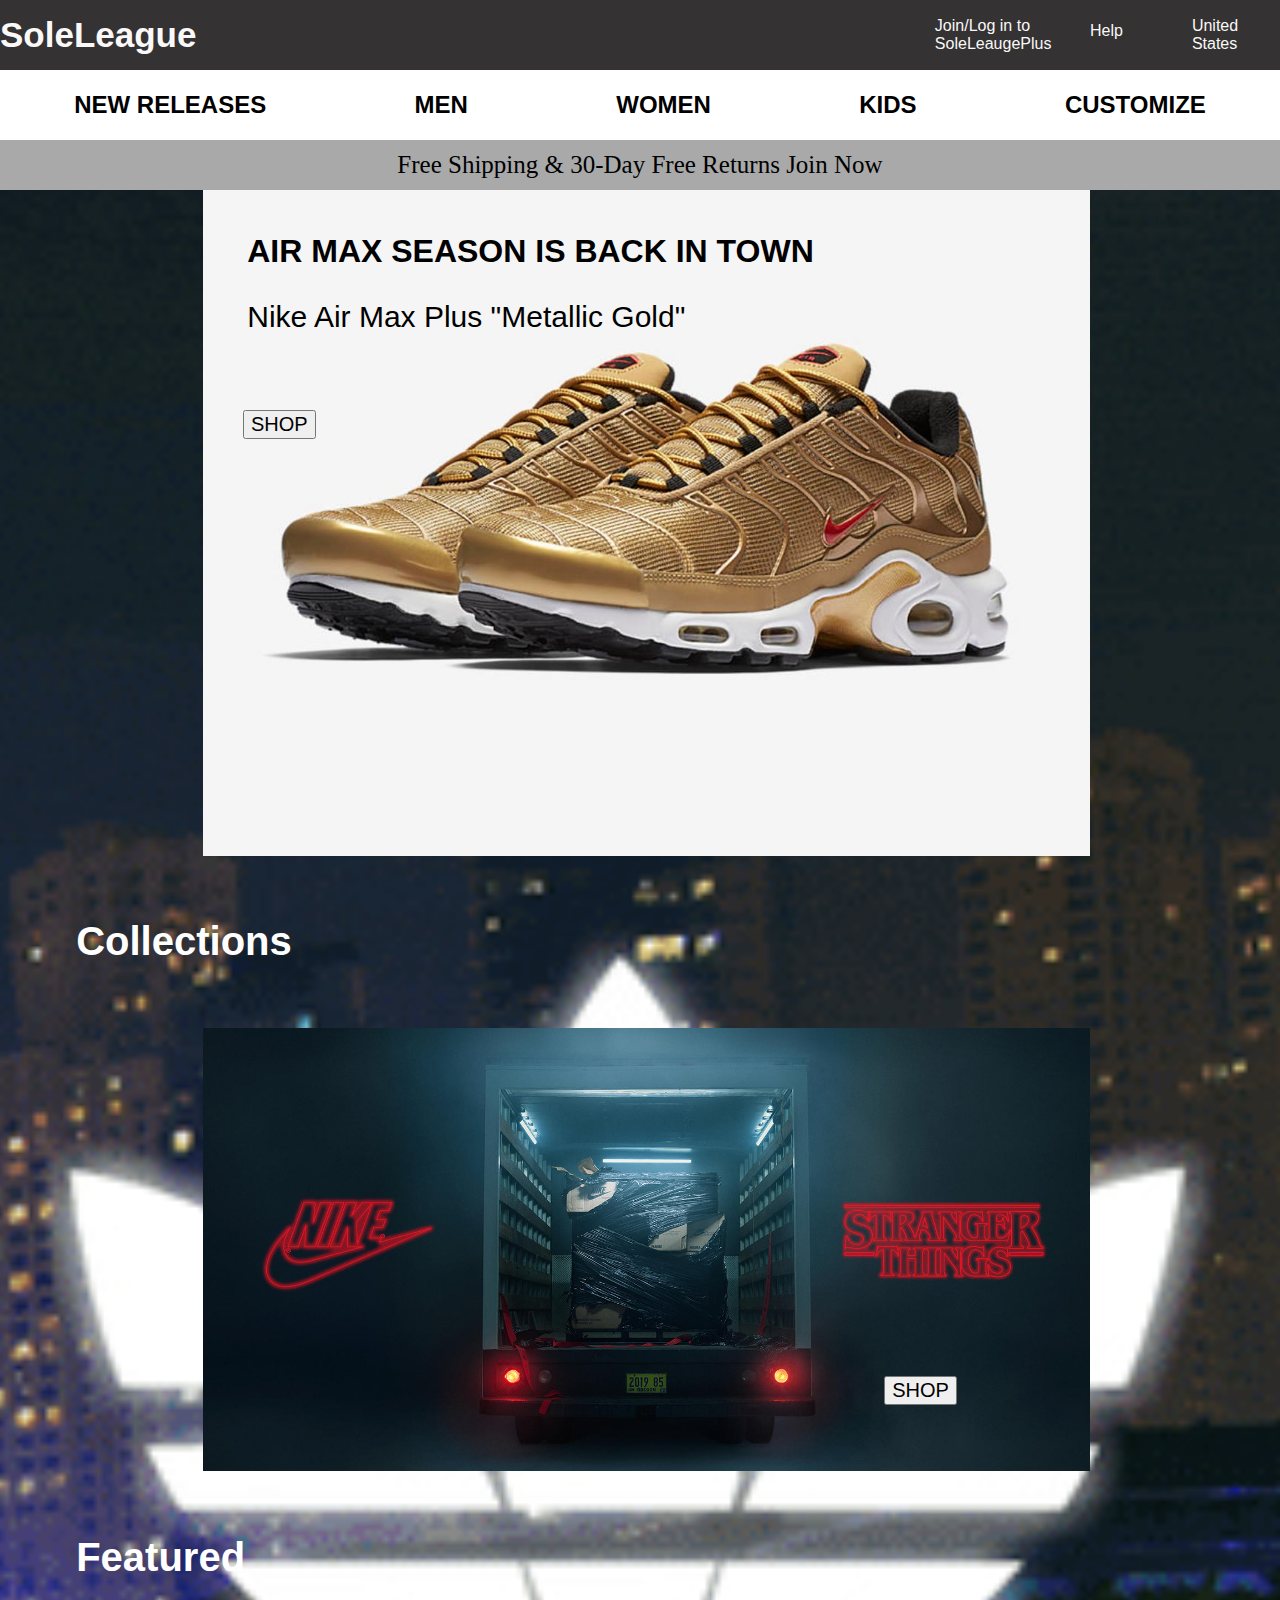
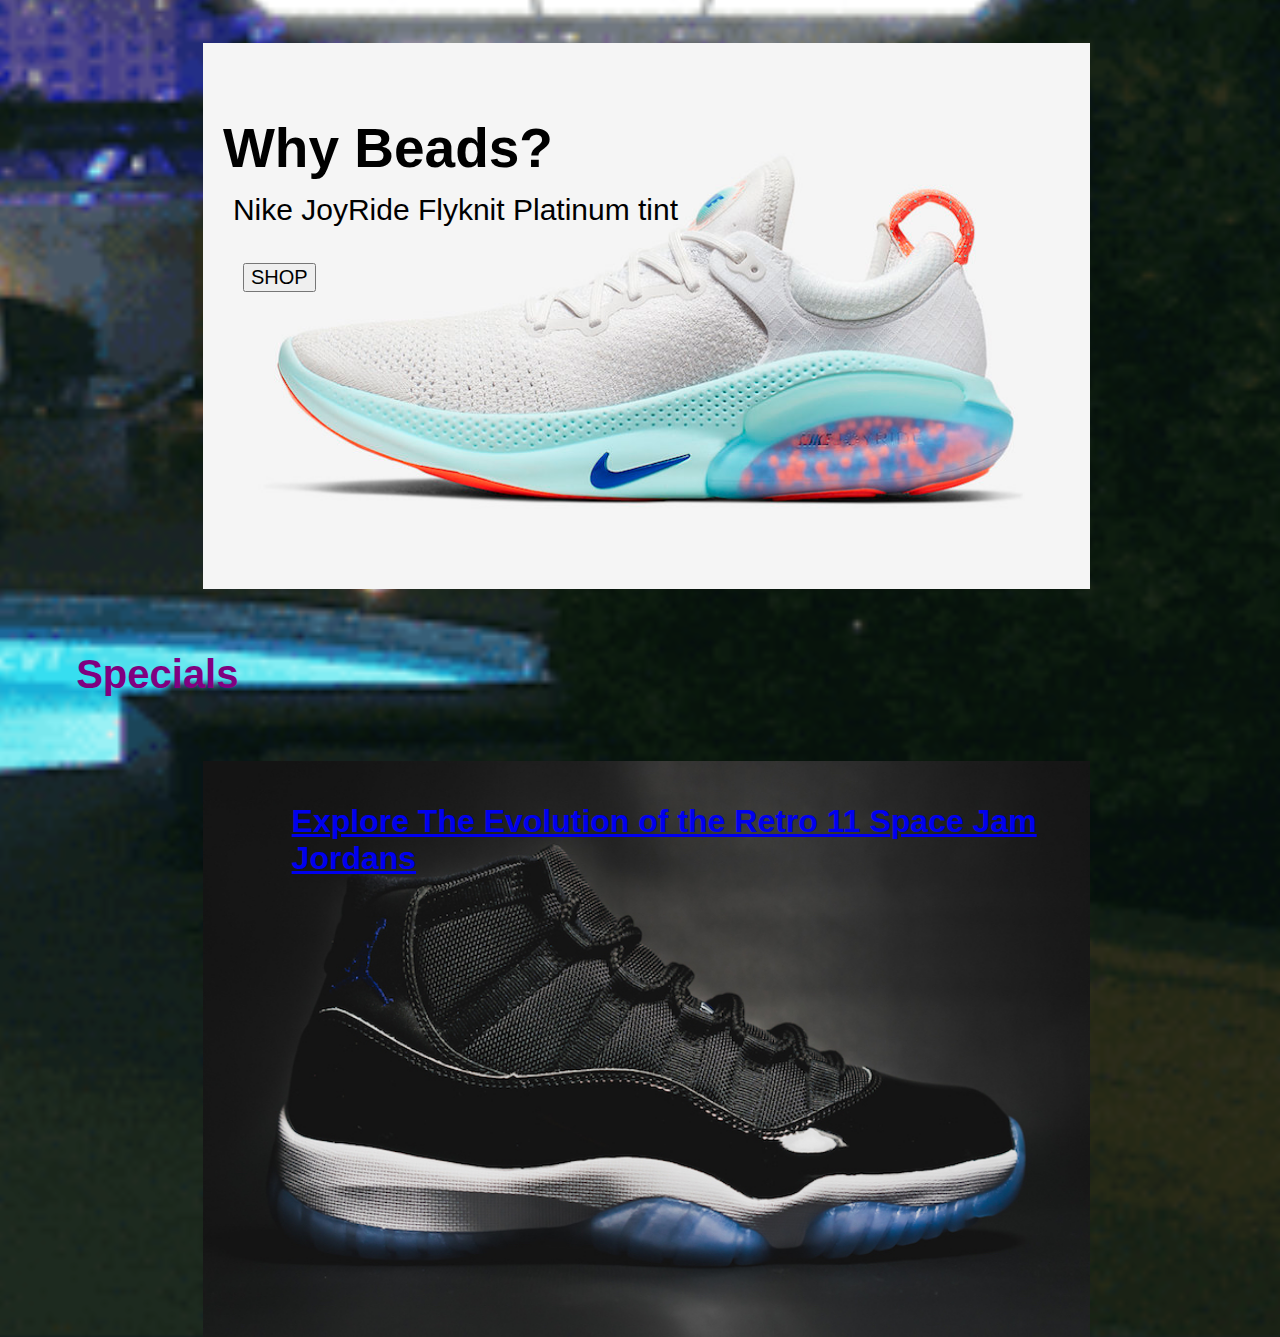
<file: index.html>
<!DOCTYPE html>
<html lang="en">

<head>
    <meta charset="UTF-8">
    <meta name="viewport" content="width=device-width, initial-scale=1.0">
    <meta http-equiv="X-UA-Compatible" content="ie=edge">
    <link rel="stylesheet" href="https://use.fontawesome.com/releases/v5.7.2/css/all.css"
        integrity="sha384-fnmOCqbTlWIlj8LyTjo7mOUStjsKC4pOpQbqyi7RrhN7udi9RwhKkMHpvLbHG9Sr" crossorigin="anonymous">
    <link rel="stylesheet" href="styles.css">
    <title>Document</title>
</head>

<body>
    <header>
        <div class="header">
            <div class="item1">SoleLeague</div>
            <nav>
                <div class="item2">Join/Log in to SoleLeaugePlus</div>
                <div class="item3">Help</div>
                <i class="fas fa-shopping-cart fa-lg"></i>
                <i class="fas fa-map-marker-alt fa-lg"></i>
                <div class="item4">United States</div>
            </nav>
        </div>
    </header>
    <div class="subheader">
        <div class="item5">NEW RELEASES</div>
        <div class="item6">MEN</div>
        <div class="item7">WOMEN</div>
        <div class="item8">KIDS</div>
        <div class="item9">CUSTOMIZE</div>
    </div>

    <div class="sale">
        <div class="item10">Free Shipping & 30-Day Free Returns Join Now</div>
    </div>
    <div class="pictures">
        <div class="pic">
            <div class='img-wrapper1'>
                <img src="airmax.png">
                <h4>AIR MAX SEASON IS BACK IN TOWN</h4>
                <p>Nike Air Max Plus "Metallic Gold"</p>
                <button id="button" type="submit">SHOP</button>
            </div>

            <div class="collection">Collections</div>
            <div class='img-wrapper2'>
                <img src="Stranger things collection.png">
                <button id="button2" type="submit">SHOP</button>
            </div>
            <div class="featured">Featured</div>
            <div class='img-wrapper3'>
                <img src="jyride.png">
                    <h4>Why Beads?</h4>
                <p>Nike JoyRide Flyknit Platinum tint</p>
                <button type='button'>SHOP</button>
            </div>
            <div class="specials">Specials</div>
            <div class='img-wrapper4'>
                <img src="space-jam-jordan-retro-11-1.png">
                <h4><a href="page2.html">Explore The Evolution of the Retro 11 Space Jam Jordans</a></h4>
            </div>
        </div>
    </div>
    <footer>
        <!-- <div class="additionalStuff">
            <div class="list1">
                <ul>
                    <li>GIFT CARDS</li>
                    <li>STUDENT DISCOUNTS</li>
                    <li>MILITARY DISCOUNTS</li>
                    <li>FIND A STORE</li>
                    <li>SIGN UP FOR EMIAL</li>
                    <li>BECOME A MEMBER</li>
                    <li>SITE FEEDBACK</li>
                </ul>
            </div>
            <div class="list2">
                <ul>
                    <li>GET HELP</li>
                    <li>Order Status</li>
                    <li>Shipping and Delivery</li>
                    <li>Returns</li>
                    <li>Payment Options</li>
                    <li>Contact Us</li>
                </ul>
            </div>
            <div class="list3">
                <ul>
                    <li>ABOUT SOLE LEAGUE</li>
                    <li>News</li>
                    <li>Careers</li>
                    <li>Investors</li>
                    <li>Purpose</li>
                    <li>CA Supply Chains Act</li>
                </ul>
            </div>
        </div>
        </div> -->
    </footer>
    <script src="script.js"></script>
</body>

</html>
</file>
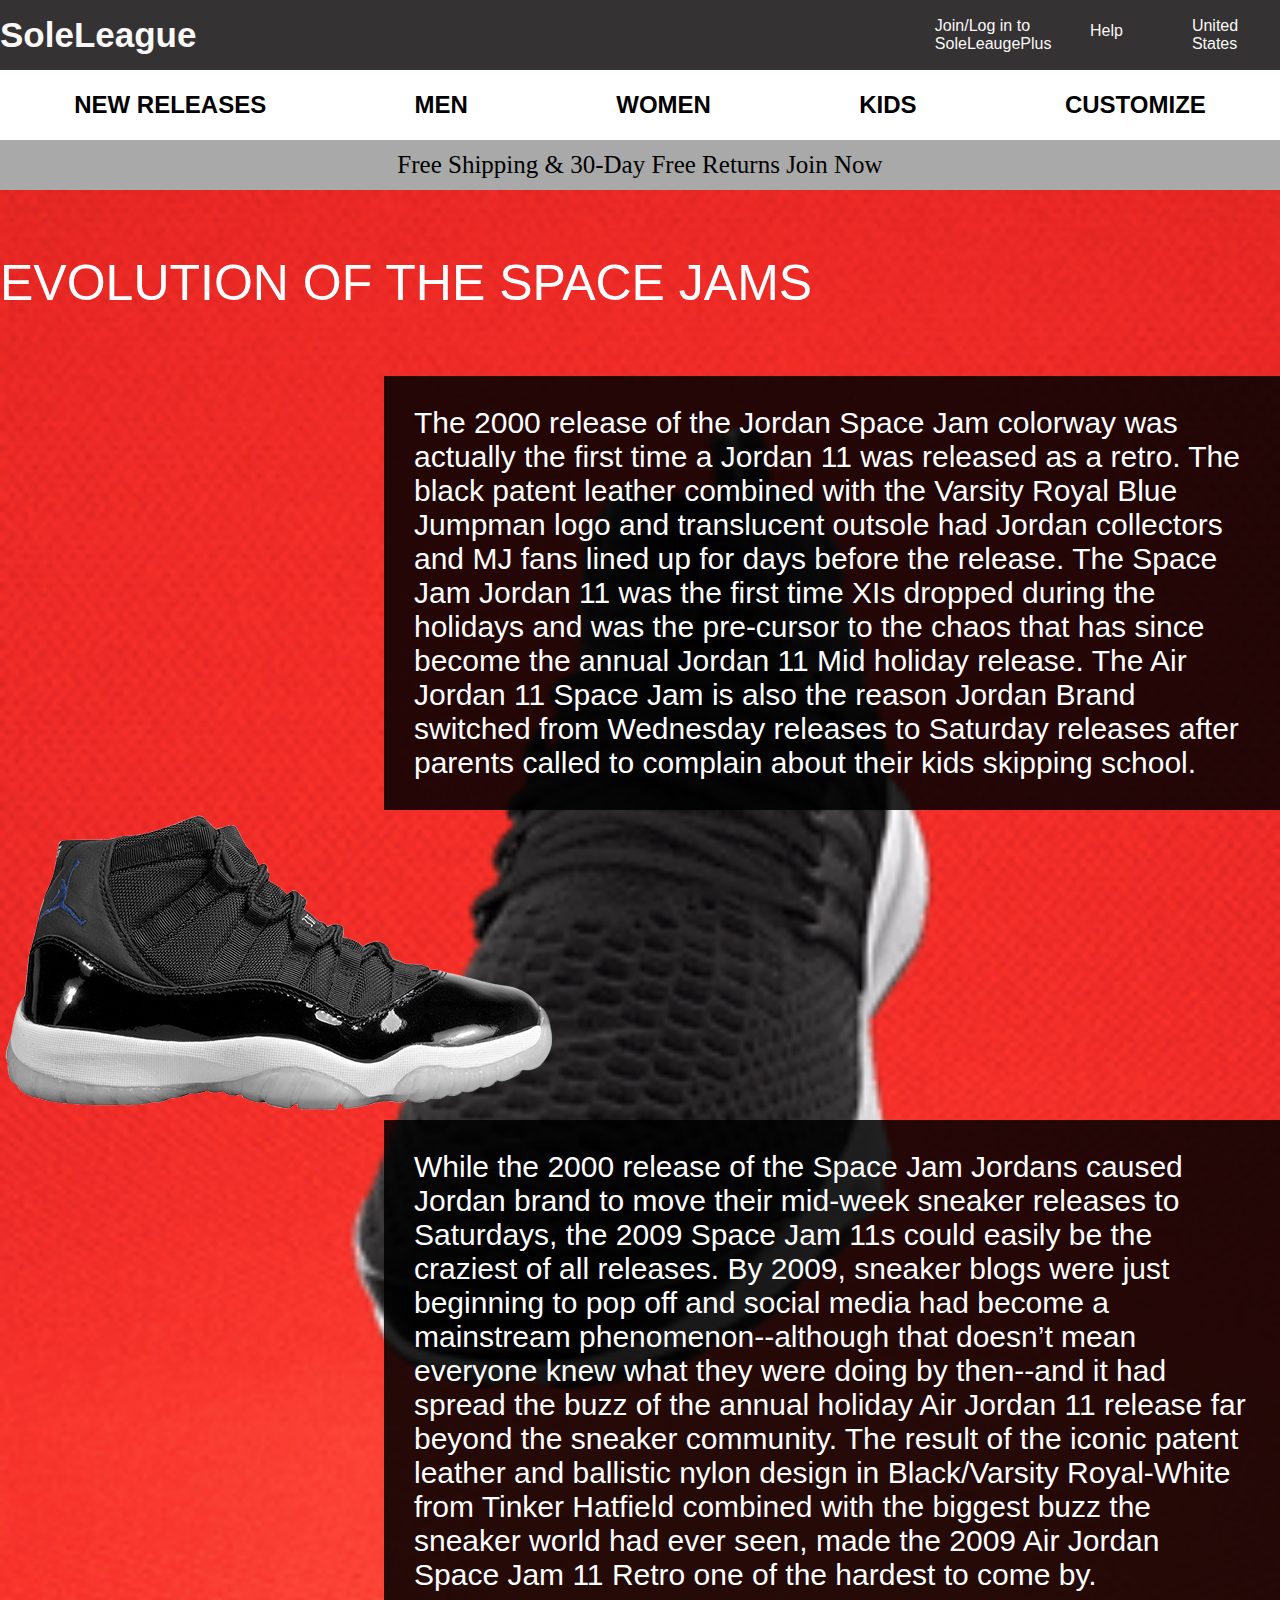
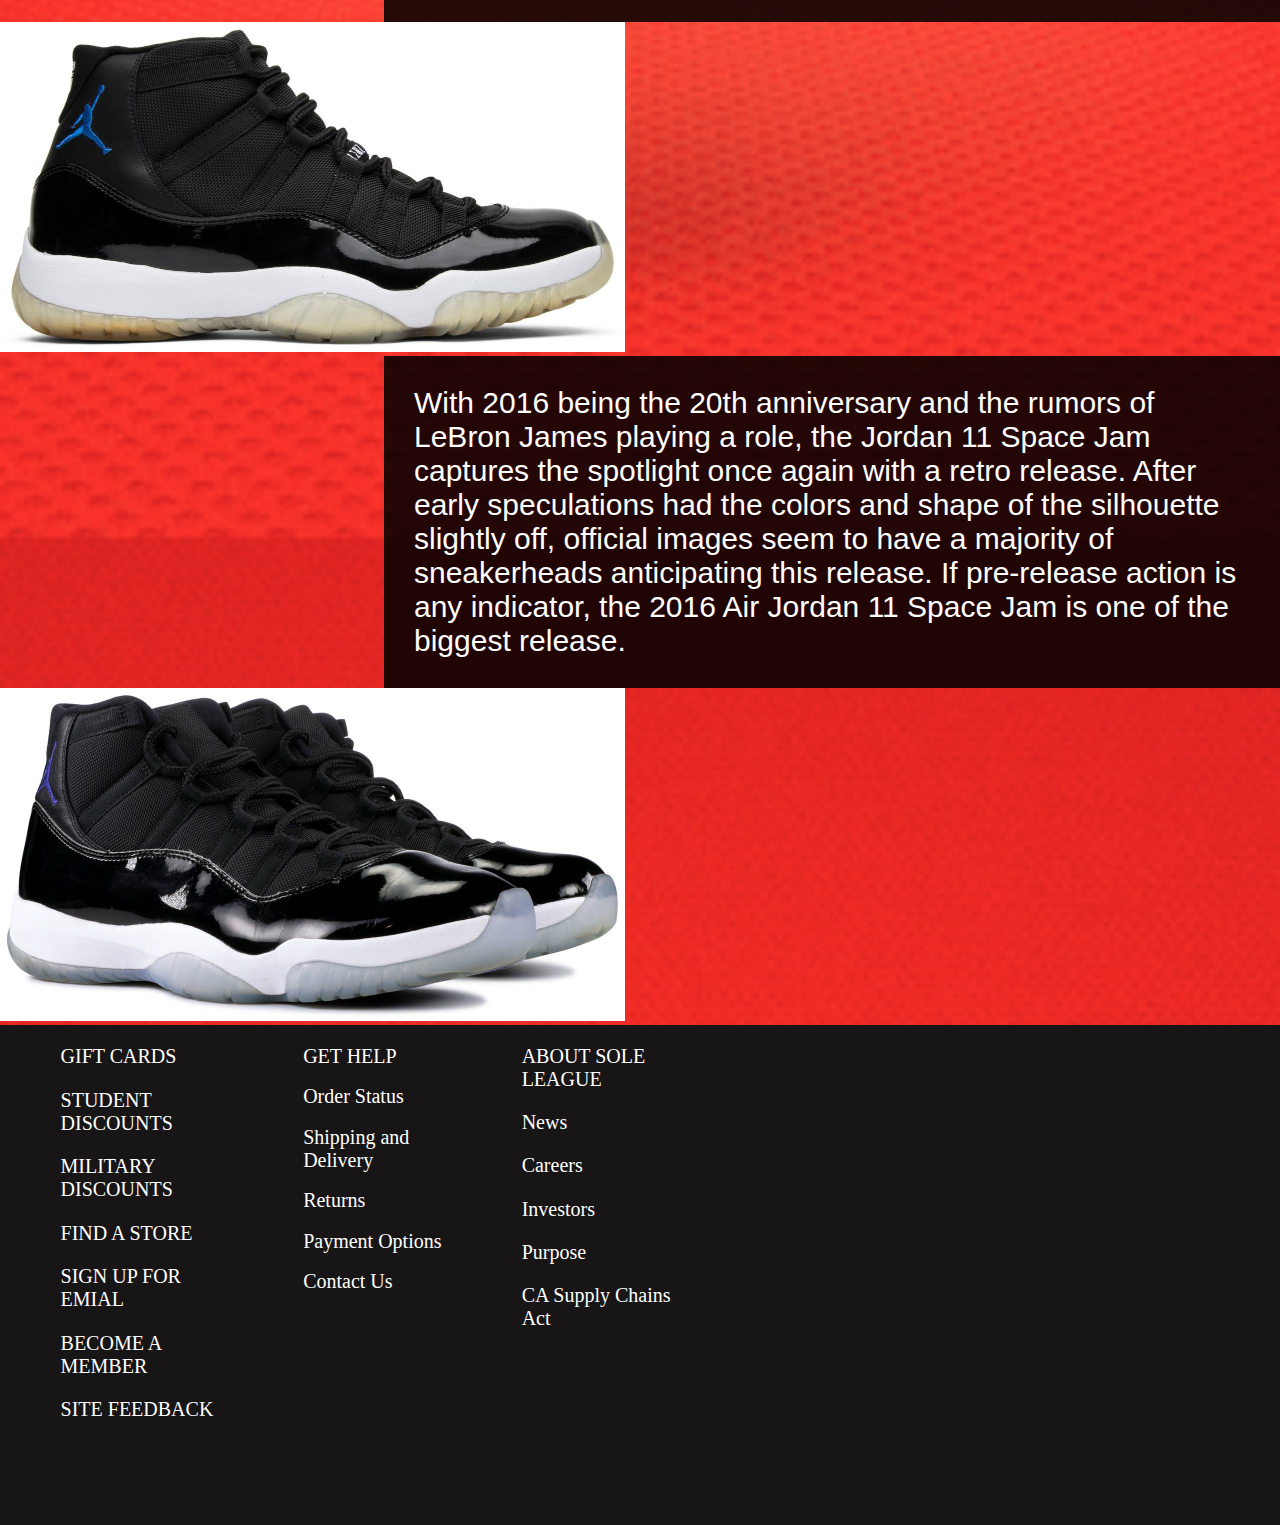
<file: page2.html>
<!DOCTYPE html>
<html lang="en">
<head>
    <meta charset="UTF-8">
    <meta name="viewport" content="width=device-width, initial-scale=1.0">
    <meta http-equiv="X-UA-Compatible" content="ie=edge">
    <link rel="stylesheet" href="styles2.css">
    <link rel="stylesheet" href="https://use.fontawesome.com/releases/v5.7.2/css/all.css"
        integrity="sha384-fnmOCqbTlWIlj8LyTjo7mOUStjsKC4pOpQbqyi7RrhN7udi9RwhKkMHpvLbHG9Sr" crossorigin="anonymous">
    <title>Document</title>
</head>
<body>
        <header>
                <div class="header">
                    <div class="item1">SoleLeague</div>
                    <nav>
                        <div class="item2">Join/Log in to SoleLeaugePlus</div>
                        <div class="item3">Help</div>
                        <i class="fas fa-shopping-cart fa-lg"></i>
                        <i class="fas fa-map-marker-alt fa-lg"></i>
                        <div class="item4">United States</div>
                    </nav>
                </div>
            </header>
            <div class="subheader">
                <div class="item5">NEW RELEASES</div>
                <div class="item6">MEN</div>
                <div class="item7">WOMEN</div>
                <div class="item8">KIDS</div>
                <div class="item9">CUSTOMIZE</div>
            </div>
        
            <div class="sale">
                <div class="item10">Free Shipping & 30-Day Free Returns Join Now</div>
            </div>
            </div>
                <div class="cool">
                    <div class="item11">EVOLUTION OF THE SPACE JAMS</div>
                    </div>
                    <div class="info1">
                        <div class="text1">The 2000 release of the Jordan Space Jam colorway was actually the first time a Jordan 11 was released as a retro. The black patent leather combined with the Varsity Royal Blue Jumpman logo and translucent outsole had Jordan collectors and MJ fans lined up for days before the release. The Space Jam Jordan 11 was the first time XIs dropped during the holidays and was the pre-cursor to the chaos that has since become the annual Jordan 11 Mid holiday release. The Air Jordan 11 Space Jam is also the reason Jordan Brand switched from Wednesday releases to Saturday releases after parents called to complain about their kids skipping school.
                        </div>
                    </div>
                    <div class="retro01">
                        <div class="img"><img src="retro 11 2001.png" >
                        </div>
                        </div>
                            <div class="info2">
                                <div class="text2">While the 2000 release of the Space Jam Jordans caused Jordan brand to move their mid-week sneaker releases to Saturdays, the 2009 Space Jam 11s could easily be the craziest of all releases. By 2009, sneaker blogs were just beginning to pop off and social media had become a mainstream phenomenon--although that doesn’t mean everyone knew what they were doing by then--and it had spread the buzz of the annual holiday Air Jordan 11 release far beyond the sneaker community.  The result of the iconic patent leather and ballistic nylon design in Black/Varsity Royal-White from Tinker Hatfield combined with the biggest buzz the sneaker world had ever seen, made the 2009 Air Jordan Space Jam 11 Retro one of the hardest to come by.</div>
                            </div>
                            <div class="retro02">
                                <div class="img2"><img src="2009 11.png" ></div>
                                </div>
                                <div class="info3">
                                    <div class="text3">With 2016 being the 20th anniversary and the rumors of LeBron James playing a role, the Jordan 11 Space Jam captures the spotlight once again with a retro release. After early speculations had the colors and shape of the silhouette slightly off, official images seem to have a majority of sneakerheads anticipating this release. If pre-release action is any indicator, the 2016 Air Jordan 11 Space Jam is one of the biggest release.</div>
                                </div>
                                 <div class="retro03">
                                     <div class="img3">
                                         <img src="retro 11 2016.png">
                                     </div>
                                 </div>

</body>
<footer>
        <div class="additionalStuff">
            <div class="list1">
                <ul>
                    <li>GIFT CARDS</li>
                    <li>STUDENT DISCOUNTS</li>
                    <li>MILITARY DISCOUNTS</li>
                    <li>FIND A STORE</li>
                    <li>SIGN UP FOR EMIAL</li>
                    <li>BECOME A MEMBER</li>
                    <li>SITE FEEDBACK</li>
                </ul>
            </div>
            <div class="list2">
                <ul>
                    <li>GET HELP</li>
                    <li>Order Status</li>
                    <li>Shipping and Delivery</li>
                    <li>Returns</li>
                    <li>Payment Options</li>
                    <li>Contact Us</li>
                </ul>
            </div>
            <div class="list3">
                <ul>
                    <li>ABOUT SOLE LEAGUE</li>
                    <li>News</li>
                    <li>Careers</li>
                    <li>Investors</li>
                    <li>Purpose</li>
                    <li>CA Supply Chains Act</li>
                </ul>
            </div>
        </div>
        </div>
    </footer>
</html>
</file>
<file: styles.css>
body{
    margin: 0;
    padding: 0;
    width: 100vw;
    background-image: url("addidasgif.png");
    background-size: cover;
    background-repeat:repeat;
    background-position: center;
}
header{
    width:100%;
}
.header{
    background-color: #343232;
    display: flex;
    flex-direction: row;
    justify-content: space-between;
    align-items: center;
    color:#FAF8F8;
    height: 70px;
    width:100%;
 } 
nav{
    display:flex;
    flex-direction:row;
    justify-content: space-between;
}
nav div{
    font-size:1em;
    margin-right: 10%;
}
nav i{
    font-size:.5em;
    margin-right: 5%;
}
 .item1{
     font-size: 35px;
     font-weight: bold;
     font-family: Helvetica;
 }

 .item2{
    font-family: Helvetica;
 }

 .item3{
     font-family: Helvetica;
     transform:translateY(5px)
 }

 .item4{
     font-family: Helvetica;
 }

 .item5{
     font-size: 24px;
     font-weight: bold;
     font-family: Helvetica;
 }

 .item6{
     font-size: 24px;
     font-weight: bold;
     font-family: Helvetica;
 }

 .item7{
    font-size: 24px; 
    font-weight: bold;
    font-family: Helvetica;
 }

 .item8{
     font-size: 24px;
     font-weight: bold;
     font-family: Helvetica;
 }

.item9{
    font-size: 24px;
    font-weight: bold;
    font-family: Helvetica;
}

.item10{
    font-size: 25px;
}
.subheader{
    background-color: white;
    display: flex;
    flex-direction: row;
    justify-content:space-around;
    align-items: center;
    color:black;
    height: 70px;
}
 

.sale{
    background-color: darkgrey;
    display: flex;
    justify-content:center;
    height:50px;
    align-items: center;
}


.img-wrapper1, .img-wrapper2, .img-wrapper3, .img-wrapper4{
    position:relative;
    width: 50%;
    margin:0 auto;
    display:flex;
    justify-content: center;
    width:70%;
}


.img-wrapper1 img, .img-wrapper2 img, .img-wrapper3 img,.img-wrapper4 img {
    width: 100%; 
    /* margin:0 auto; */

}

.img-wrapper1 h4{
    position: absolute;
    top:0;
    left:5%;
    color: black;
    /* padding-left: 20px; */
    /* padding-right: 20px; */
    font-size: 2em;
    font-family: Helvetica;
}
.img-wrapper1 p{
    position: absolute;
    top:12%;
    left:5%;
    color: black;
    font-size: 30px;
    font-family: Helvetica;
}

.img-wrapper1 button{
    position: absolute;
    top:11em;
    left:2em;
    color: black;
    font-size: 20px
    /* border:1px black; */
}




.img-wrapper2 button{
    position: absolute;
    bottom:15%;
    right:15%;
    color: black;
    font-size: 20px;
}

.img-wrapper3 h4{
    position: absolute;
    top:0;
    left:0;
    color: black;
    padding-left: 20px;
    padding-right: 20px;
    font-size: 55px;
    font-family: Helvetica;
}
.img-wrapper3 p{
    position: absolute;
    top:4em;
    left:1em;
    color: black;
    font-size: 30px;
    font-family: Helvetica;
}

.img-wrapper3 button{
    position: absolute;
    top:11em;
    left:2em;
    color: black;
    font-size: 20px;
}

.pictures{
    display: flex;
    /* height: 100px;
    width: 300px; */
    justify-content: center;
}


.pic{
    justify-content: center;
    margin-left: 1%;
    width:100%
}




.img-wrapper4 h4{
    position: absolute;
    top:0;
    left:10%;
    color: black;
  
    font-size: 2em;
    color: white;
    font-family: Helvetica;
}

.collection{
    margin: 5%;
    font-size: 40px;
    font-weight: bold;
    font-family: Helvetica;
    color: white;
}

.featured{
    margin: 5%;
    font-size: 40px;
    font-weight: bold;
    font-family: Helvetica;
    color: white;
}

.specials{
    margin: 5%;
    font-size: 40px;
    font-weight: bold;
    font-family: Helvetica;
    color: purple;
}

.additionalStuff{
    background-color: #171515;
    display: flex;
    height:500px;
    width:100%;
    justify-content: space-between;
}

.list1{
    color: white;
}

.list2{
    color: white;
}

.list3{
    color: white;
    margin-right: 45%
}

ul{
    list-style: none;
}

li{
    margin: 10%
}

p {
    animation-duration: 3s;
    animation-name: slidein;
  }
  
  @keyframes slidein {
    from {
      margin-left: 100%;
      width: 300%; 
    }
  
    to {
      margin-left: 0%;
      width: 100%;
    }

    75%{
        font-size: 300%;
        margin-left: 25%;
        width: 150%;
      }
  }

  .item5, .item6, .item7, .item8, .item9{
      animation-duration: 5s;
      animation-name: rollIn;
  }

  @keyframes rollIn {
    from {
      opacity: 0;
      -webkit-transform: translate3d(-100%, 0, 0) rotate3d(0, 0, 1, -120deg);
      transform: translate3d(-100%, 0, 0) rotate3d(0, 0, 1, -120deg);
    }
  
    to {
      opacity: 1;
      -webkit-transform: translate3d(0, 0, 0);
      transform: translate3d(0, 0, 0);
    }
  }
  

  @media screen and (max-width: 500px){
      .header{
         justify-content: space-around;
          width: 100vw;
          height: 100%;
          font-size:.5em;

       }
      .item1{
        font-size: 2em;
        font-weight: bold;
        font-family: Helvetica;
     }
     .subheader div{
         font-size:1em;
     }

     .item10{
         font-size: 1em
     }

     .pic h4{
         margin:-1%;
         font-size: 20px;
     }

     .pic p{
         font-size: 15px
     }

     .pic button{
         top: 5em;
         left: 0;
         font-size: 15px;
     }

     .img-wrapper2 button{
         bottom: -1em;
         left: 15em;
         font-size: 15px;
         color: red;
     }
   
     .img-wrapper3 p{
         margin: -2em;
         margin-left: .5em
     }

     .img-wrapper3 button{
         margin: -1em;
         margin-left: .5em;
     }
     .collection{
         font-size: 2em;
     }

     .featured{
        font-size: 2em;
    }

    .specials{
        font-size: 2em;
    }
    /* .item2{
       margin-left: 3%;  
       font-size: 20px;
       font-family: Helvetica;
    }
   
    .item3{
        font-size: 24px;
        font-family: Helvetica;
    }
   
    .item4{
        font-size: 24px;
        font-family: Helvetica;
    }

    .subheader{
        width: 290%
    }

    .sale{
        width: 290%
    } */
    /* .img-wrapper1{
        width: auto;
        margin-left: 20%;
        
    } */
    
    }

          
     

/* em  rem  vh  %  px */
</file>
<file: styles2.css>
body{
    margin: 0;
    padding: 0;
    width: 100vw;
    background-image: url("addidasgif.png");
    background-size: cover;
    background-repeat:repeat;
    background-position: center;
}
header{
    width:100%;
}
.header{
    background-color: #343232;
    display: flex;
    flex-direction: row;
    justify-content: space-between;
    align-items: center;
    color:#FAF8F8;
    height: 70px;
    width:100%;
 } 
nav{
    display:flex;
    flex-direction:row;
    justify-content: space-between;
}
nav div{
    font-size:1em;
    margin-right: 10%;
}
nav i{
    font-size:.5em;
    margin-right: 5%;
}
 .item1{
     font-size: 35px;
     font-weight: bold;
     font-family: Helvetica;
 }

 .item2{
    font-family: Helvetica;
 }

 .item3{
     font-family: Helvetica;
     transform:translateY(5px)
 }

 .item4{
     font-family: Helvetica;
 }

 .item5{
     font-size: 24px;
     font-weight: bold;
     font-family: Helvetica;
 }

 .item6{
     font-size: 24px;
     font-weight: bold;
     font-family: Helvetica;
 }

 .item7{
    font-size: 24px; 
    font-weight: bold;
    font-family: Helvetica;
 }

 .item8{
     font-size: 24px;
     font-weight: bold;
     font-family: Helvetica;
 }

.item9{
    font-size: 24px;
    font-weight: bold;
    font-family: Helvetica;
}

.item10{
    font-size: 25px;
}
.subheader{
    background-color: white;
    display: flex;
    flex-direction: row;
    justify-content:space-around;
    align-items: center;
    color:black;
    height: 70px;
}
 

.sale{
    background-color: darkgrey;
    display: flex;
    justify-content:center;
    height:50px;
    align-items: center;
}

.cool{
    display: flex
}

.item11{
    margin: 5%;
    margin-left: 0%;
    font-size: 50px;
    font-family: Helvetica;
    font-style: bold;
    color: white
}

.retro01, .retro02, .retro03{
    position:relative;
    width: 50%;
    /* margin:0 auto; */
    display:flex;
    justify-content: left;
    width:100%;
}

.retro01 img{
    width: 100%;
}
.retro02 img, .retro03 img{
    width: 50%
    }

 .info1{
    display: flex;
 }

 .text1{
    margin-left: 30%;
    font-size: 30px;
    color: white;
    background: rgba(0, 0, 0, 0.855);
    padding: 1em;
    font-family: Helvetica;
 }

 .info2{
    display: flex;
 }

 .text2{
    margin-left: 30%;
    font-size: 30px;
    color: white;
    background: rgba(0, 0, 0, 0.855);
    padding: 1em;
    font-family: Helvetica;
 }

 .info3{
    display: flex;
 }

 .text3{
    margin-left: 30%;
    font-size: 30px;
    color: white;
    background: rgba(0, 0, 0, 0.855);
    padding: 1em;
    font-family: Helvetica;
 }

 .additionalStuff{
    background-color: #171515;
    display: flex;
    height:500px;
    width:100%;
    justify-content: space-between;
}

.list1{
    color: white;
    font-size: 20px;
}

.list2{
    color: white;
    font-size: 20px;
}

.list3{
    color: white;
    margin-right: 45%;
    font-size: 20px;
}

ul{
    list-style: none;
}

li{
    margin: 10%
}

body{
    background-image: url("nikegif.png");
    background-size: cover;
    background-repeat:repeat;
    height: 2000px;
    background-position: center;
}


@media screen and (max-width: 500px){
    .header{
       justify-content: space-around;
        width: 100vw;
        height: 100%;
        font-size:.5em;

     }
    .item1{
      font-size: 2em;
      font-weight: bold;
      font-family: Helvetica;
   }
   .subheader div{
       font-size:1em;
   }

   .item10{
       font-size: 1em
   }
}
</file>
